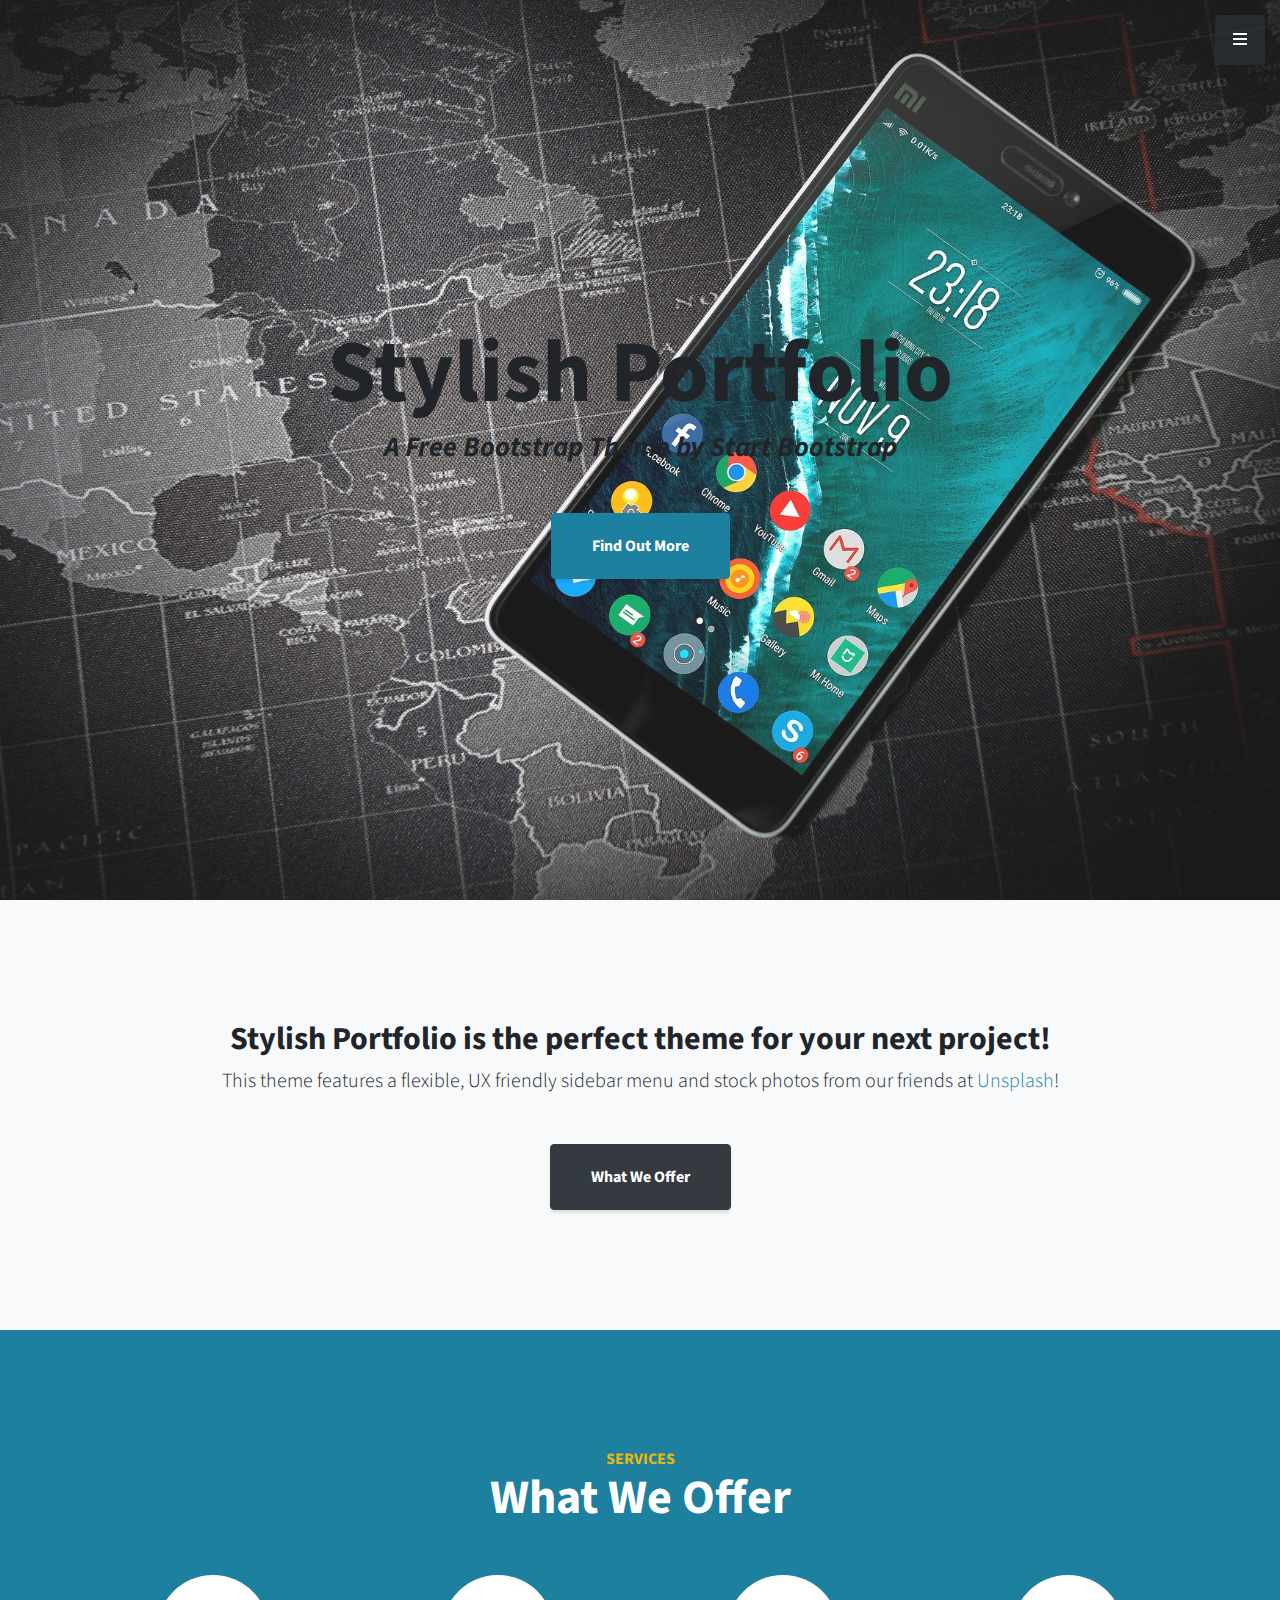
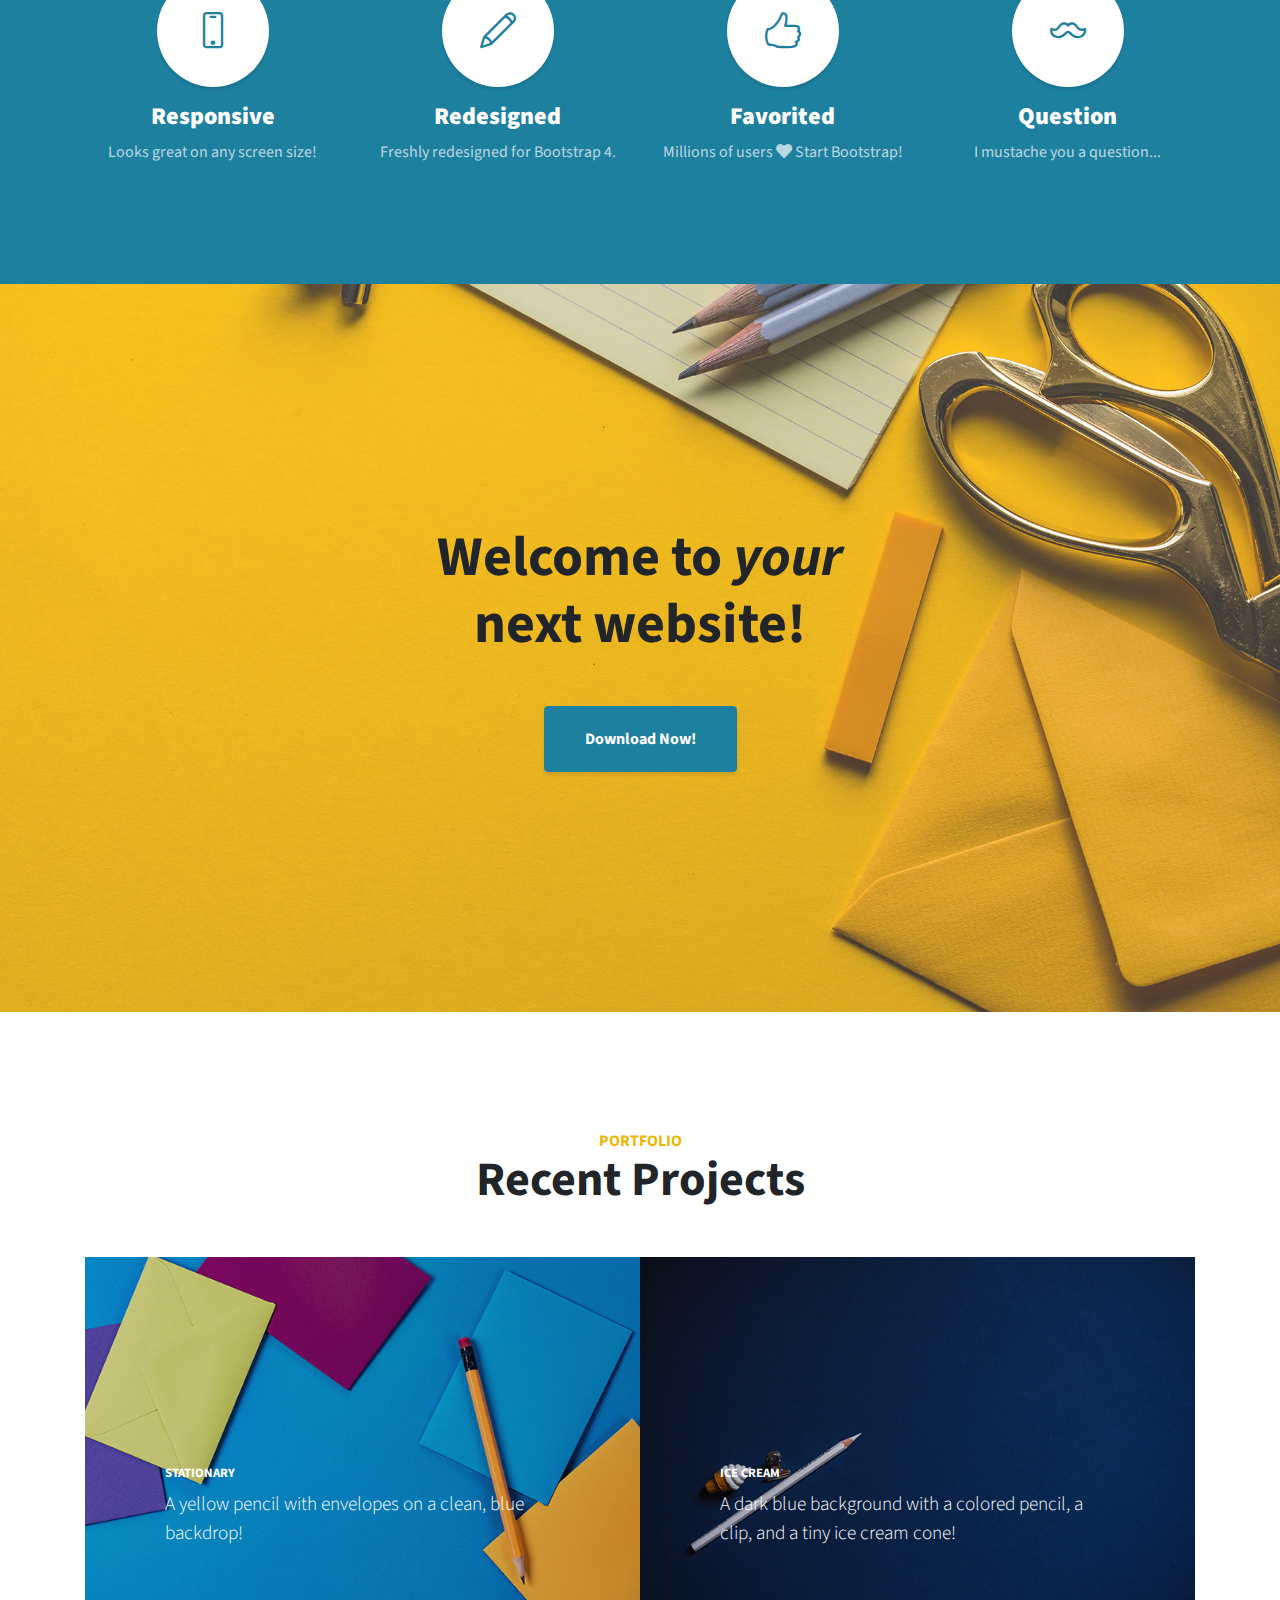
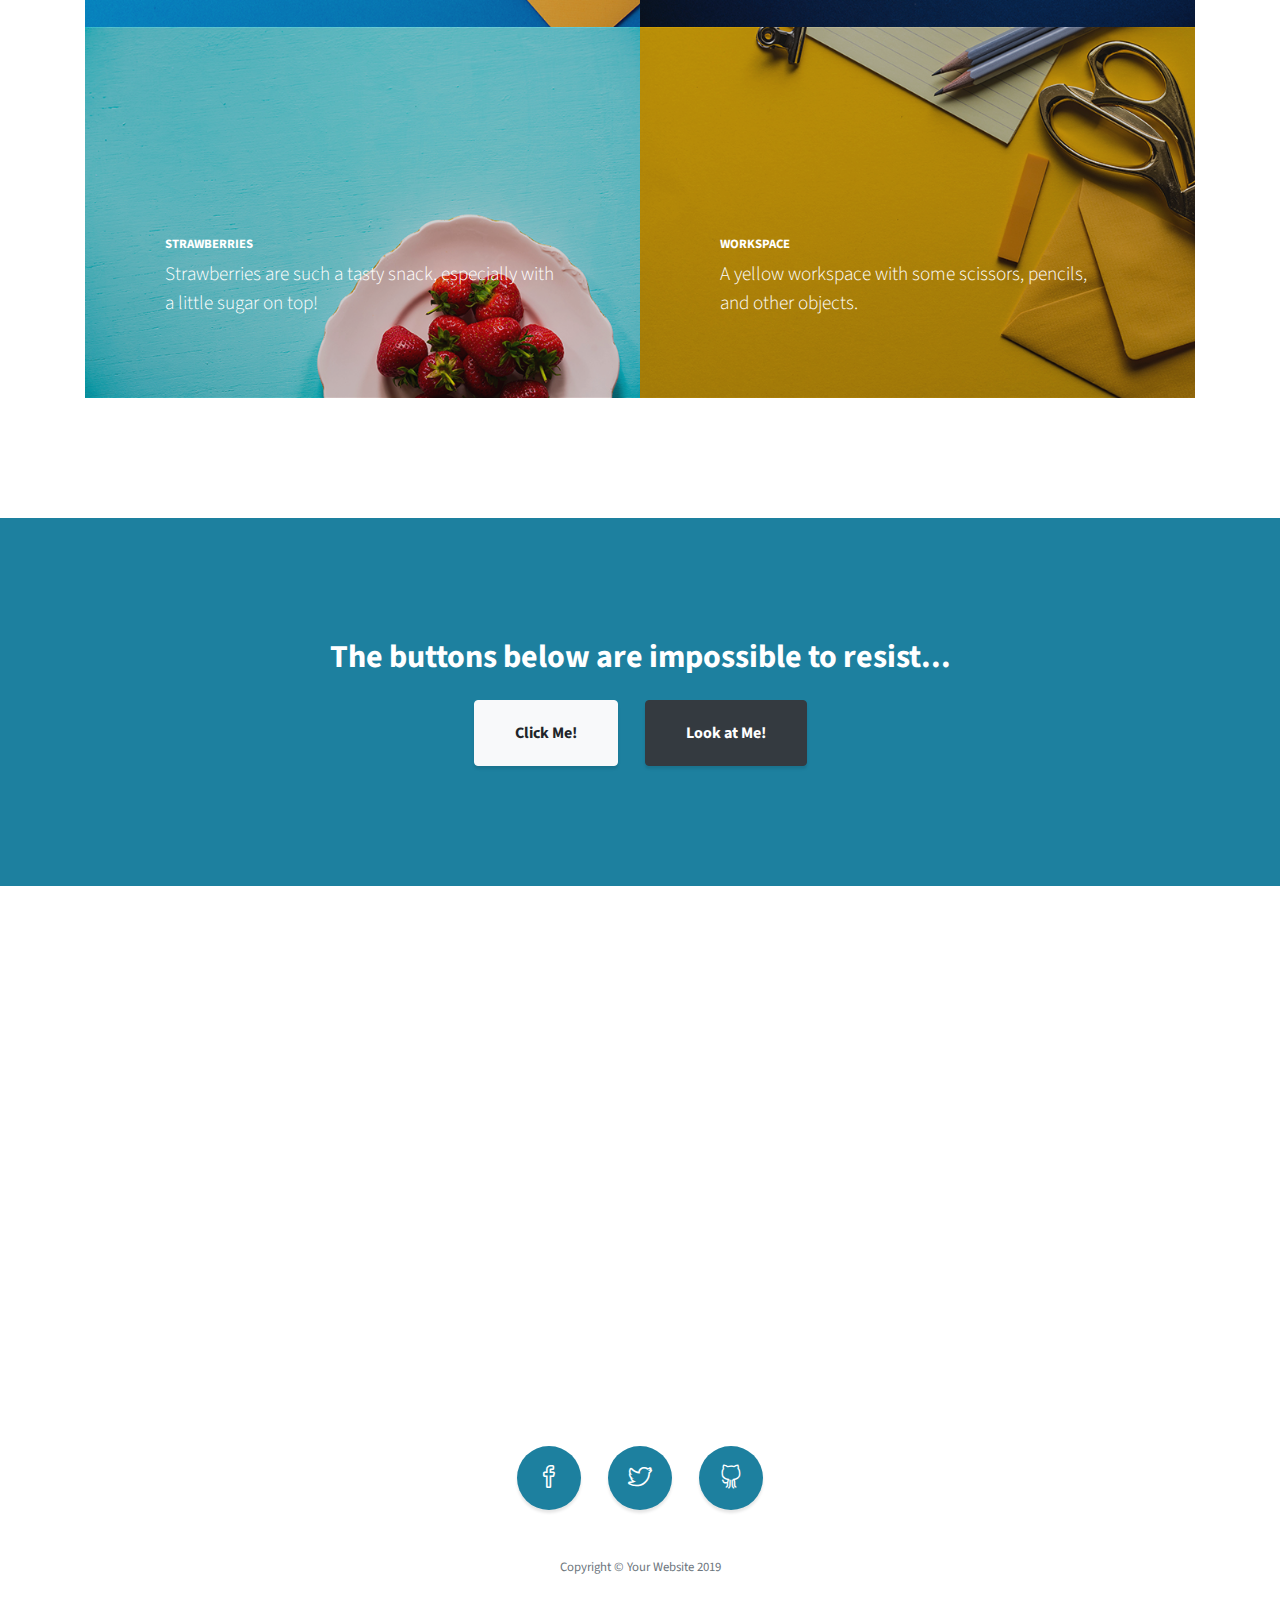
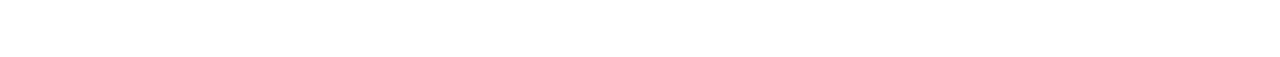
<file: local/tutorial/static/startbootstrap-stylish-portfolio-gh-pages/index.html>
<!DOCTYPE html>
<html lang="en">

<head>

  <meta charset="utf-8">
  <meta name="viewport" content="width=device-width, initial-scale=1, shrink-to-fit=no">
  <meta name="description" content="">
  <meta name="author" content="">

  <title>Stylish Portfolio - Start Bootstrap Template</title>

  <!-- Bootstrap Core CSS -->
  <link href="vendor/bootstrap/css/bootstrap.min.css" rel="stylesheet">

  <!-- Custom Fonts -->
  <link href="vendor/fontawesome-free/css/all.min.css" rel="stylesheet" type="text/css">
  <link href="https://fonts.googleapis.com/css?family=Source+Sans+Pro:300,400,700,300italic,400italic,700italic" rel="stylesheet" type="text/css">
  <link href="vendor/simple-line-icons/css/simple-line-icons.css" rel="stylesheet">

  <!-- Custom CSS -->
  <link href="css/stylish-portfolio.min.css" rel="stylesheet">

</head>

<body id="page-top">

  <!-- Navigation -->
  <a class="menu-toggle rounded" href="#">
    <i class="fas fa-bars"></i>
  </a>
  <nav id="sidebar-wrapper">
    <ul class="sidebar-nav">
      <li class="sidebar-brand">
        <a class="js-scroll-trigger" href="#page-top">Start Bootstrap</a>
      </li>
      <li class="sidebar-nav-item">
        <a class="js-scroll-trigger" href="#page-top">Home</a>
      </li>
      <li class="sidebar-nav-item">
        <a class="js-scroll-trigger" href="#about">About</a>
      </li>
      <li class="sidebar-nav-item">
        <a class="js-scroll-trigger" href="#services">Services</a>
      </li>
      <li class="sidebar-nav-item">
        <a class="js-scroll-trigger" href="#portfolio">Portfolio</a>
      </li>
      <li class="sidebar-nav-item">
        <a class="js-scroll-trigger" href="#contact">Contact</a>
      </li>
    </ul>
  </nav>

  <!-- Header -->
  <header class="masthead d-flex">
    <div class="container text-center my-auto">
      <h1 class="mb-1">Stylish Portfolio</h1>
      <h3 class="mb-5">
        <em>A Free Bootstrap Theme by Start Bootstrap</em>
      </h3>
      <a class="btn btn-primary btn-xl js-scroll-trigger" href="#about">Find Out More</a>
    </div>
    <div class="overlay"></div>
  </header>

  <!-- About -->
  <section class="content-section bg-light" id="about">
    <div class="container text-center">
      <div class="row">
        <div class="col-lg-10 mx-auto">
          <h2>Stylish Portfolio is the perfect theme for your next project!</h2>
          <p class="lead mb-5">This theme features a flexible, UX friendly sidebar menu and stock photos from our friends at
            <a href="https://unsplash.com/">Unsplash</a>!</p>
          <a class="btn btn-dark btn-xl js-scroll-trigger" href="#services">What We Offer</a>
        </div>
      </div>
    </div>
  </section>

  <!-- Services -->
  <section class="content-section bg-primary text-white text-center" id="services">
    <div class="container">
      <div class="content-section-heading">
        <h3 class="text-secondary mb-0">Services</h3>
        <h2 class="mb-5">What We Offer</h2>
      </div>
      <div class="row">
        <div class="col-lg-3 col-md-6 mb-5 mb-lg-0">
          <span class="service-icon rounded-circle mx-auto mb-3">
            <i class="icon-screen-smartphone"></i>
          </span>
          <h4>
            <strong>Responsive</strong>
          </h4>
          <p class="text-faded mb-0">Looks great on any screen size!</p>
        </div>
        <div class="col-lg-3 col-md-6 mb-5 mb-lg-0">
          <span class="service-icon rounded-circle mx-auto mb-3">
            <i class="icon-pencil"></i>
          </span>
          <h4>
            <strong>Redesigned</strong>
          </h4>
          <p class="text-faded mb-0">Freshly redesigned for Bootstrap 4.</p>
        </div>
        <div class="col-lg-3 col-md-6 mb-5 mb-md-0">
          <span class="service-icon rounded-circle mx-auto mb-3">
            <i class="icon-like"></i>
          </span>
          <h4>
            <strong>Favorited</strong>
          </h4>
          <p class="text-faded mb-0">Millions of users
            <i class="fas fa-heart"></i>
            Start Bootstrap!</p>
        </div>
        <div class="col-lg-3 col-md-6">
          <span class="service-icon rounded-circle mx-auto mb-3">
            <i class="icon-mustache"></i>
          </span>
          <h4>
            <strong>Question</strong>
          </h4>
          <p class="text-faded mb-0">I mustache you a question...</p>
        </div>
      </div>
    </div>
  </section>

  <!-- Callout -->
  <section class="callout">
    <div class="container text-center">
      <h2 class="mx-auto mb-5">Welcome to
        <em>your</em>
        next website!</h2>
      <a class="btn btn-primary btn-xl" href="https://startbootstrap.com/template-overviews/stylish-portfolio/">Download Now!</a>
    </div>
  </section>

  <!-- Portfolio -->
  <section class="content-section" id="portfolio">
    <div class="container">
      <div class="content-section-heading text-center">
        <h3 class="text-secondary mb-0">Portfolio</h3>
        <h2 class="mb-5">Recent Projects</h2>
      </div>
      <div class="row no-gutters">
        <div class="col-lg-6">
          <a class="portfolio-item" href="#">
            <span class="caption">
              <span class="caption-content">
                <h2>Stationary</h2>
                <p class="mb-0">A yellow pencil with envelopes on a clean, blue backdrop!</p>
              </span>
            </span>
            <img class="img-fluid" src="img/portfolio-1.jpg" alt="">
          </a>
        </div>
        <div class="col-lg-6">
          <a class="portfolio-item" href="#">
            <span class="caption">
              <span class="caption-content">
                <h2>Ice Cream</h2>
                <p class="mb-0">A dark blue background with a colored pencil, a clip, and a tiny ice cream cone!</p>
              </span>
            </span>
            <img class="img-fluid" src="img/portfolio-2.jpg" alt="">
          </a>
        </div>
        <div class="col-lg-6">
          <a class="portfolio-item" href="#">
            <span class="caption">
              <span class="caption-content">
                <h2>Strawberries</h2>
                <p class="mb-0">Strawberries are such a tasty snack, especially with a little sugar on top!</p>
              </span>
            </span>
            <img class="img-fluid" src="img/portfolio-3.jpg" alt="">
          </a>
        </div>
        <div class="col-lg-6">
          <a class="portfolio-item" href="#">
            <span class="caption">
              <span class="caption-content">
                <h2>Workspace</h2>
                <p class="mb-0">A yellow workspace with some scissors, pencils, and other objects.</p>
              </span>
            </span>
            <img class="img-fluid" src="img/portfolio-4.jpg" alt="">
          </a>
        </div>
      </div>
    </div>
  </section>

  <!-- Call to Action -->
  <section class="content-section bg-primary text-white">
    <div class="container text-center">
      <h2 class="mb-4">The buttons below are impossible to resist...</h2>
      <a href="#" class="btn btn-xl btn-light mr-4">Click Me!</a>
      <a href="#" class="btn btn-xl btn-dark">Look at Me!</a>
    </div>
  </section>

  <!-- Map -->
  <section id="contact" class="map">
    <iframe width="100%" height="100%" frameborder="0" scrolling="no" marginheight="0" marginwidth="0" src="https://maps.google.com/maps?f=q&amp;source=s_q&amp;hl=en&amp;geocode=&amp;q=Twitter,+Inc.,+Market+Street,+San+Francisco,+CA&amp;aq=0&amp;oq=twitter&amp;sll=28.659344,-81.187888&amp;sspn=0.128789,0.264187&amp;ie=UTF8&amp;hq=Twitter,+Inc.,+Market+Street,+San+Francisco,+CA&amp;t=m&amp;z=15&amp;iwloc=A&amp;output=embed"></iframe>
    <br />
    <small>
      <a href="https://maps.google.com/maps?f=q&amp;source=embed&amp;hl=en&amp;geocode=&amp;q=Twitter,+Inc.,+Market+Street,+San+Francisco,+CA&amp;aq=0&amp;oq=twitter&amp;sll=28.659344,-81.187888&amp;sspn=0.128789,0.264187&amp;ie=UTF8&amp;hq=Twitter,+Inc.,+Market+Street,+San+Francisco,+CA&amp;t=m&amp;z=15&amp;iwloc=A"></a>
    </small>
  </section>

  <!-- Footer -->
  <footer class="footer text-center">
    <div class="container">
      <ul class="list-inline mb-5">
        <li class="list-inline-item">
          <a class="social-link rounded-circle text-white mr-3" href="#">
            <i class="icon-social-facebook"></i>
          </a>
        </li>
        <li class="list-inline-item">
          <a class="social-link rounded-circle text-white mr-3" href="#">
            <i class="icon-social-twitter"></i>
          </a>
        </li>
        <li class="list-inline-item">
          <a class="social-link rounded-circle text-white" href="#">
            <i class="icon-social-github"></i>
          </a>
        </li>
      </ul>
      <p class="text-muted small mb-0">Copyright &copy; Your Website 2019</p>
    </div>
  </footer>

  <!-- Scroll to Top Button-->
  <a class="scroll-to-top rounded js-scroll-trigger" href="#page-top">
    <i class="fas fa-angle-up"></i>
  </a>

  <!-- Bootstrap core JavaScript -->
  <script src="vendor/jquery/jquery.min.js"></script>
  <script src="vendor/bootstrap/js/bootstrap.bundle.min.js"></script>

  <!-- Plugin JavaScript -->
  <script src="vendor/jquery-easing/jquery.easing.min.js"></script>

  <!-- Custom scripts for this template -->
  <script src="js/stylish-portfolio.min.js"></script>

</body>

</html>
</file>
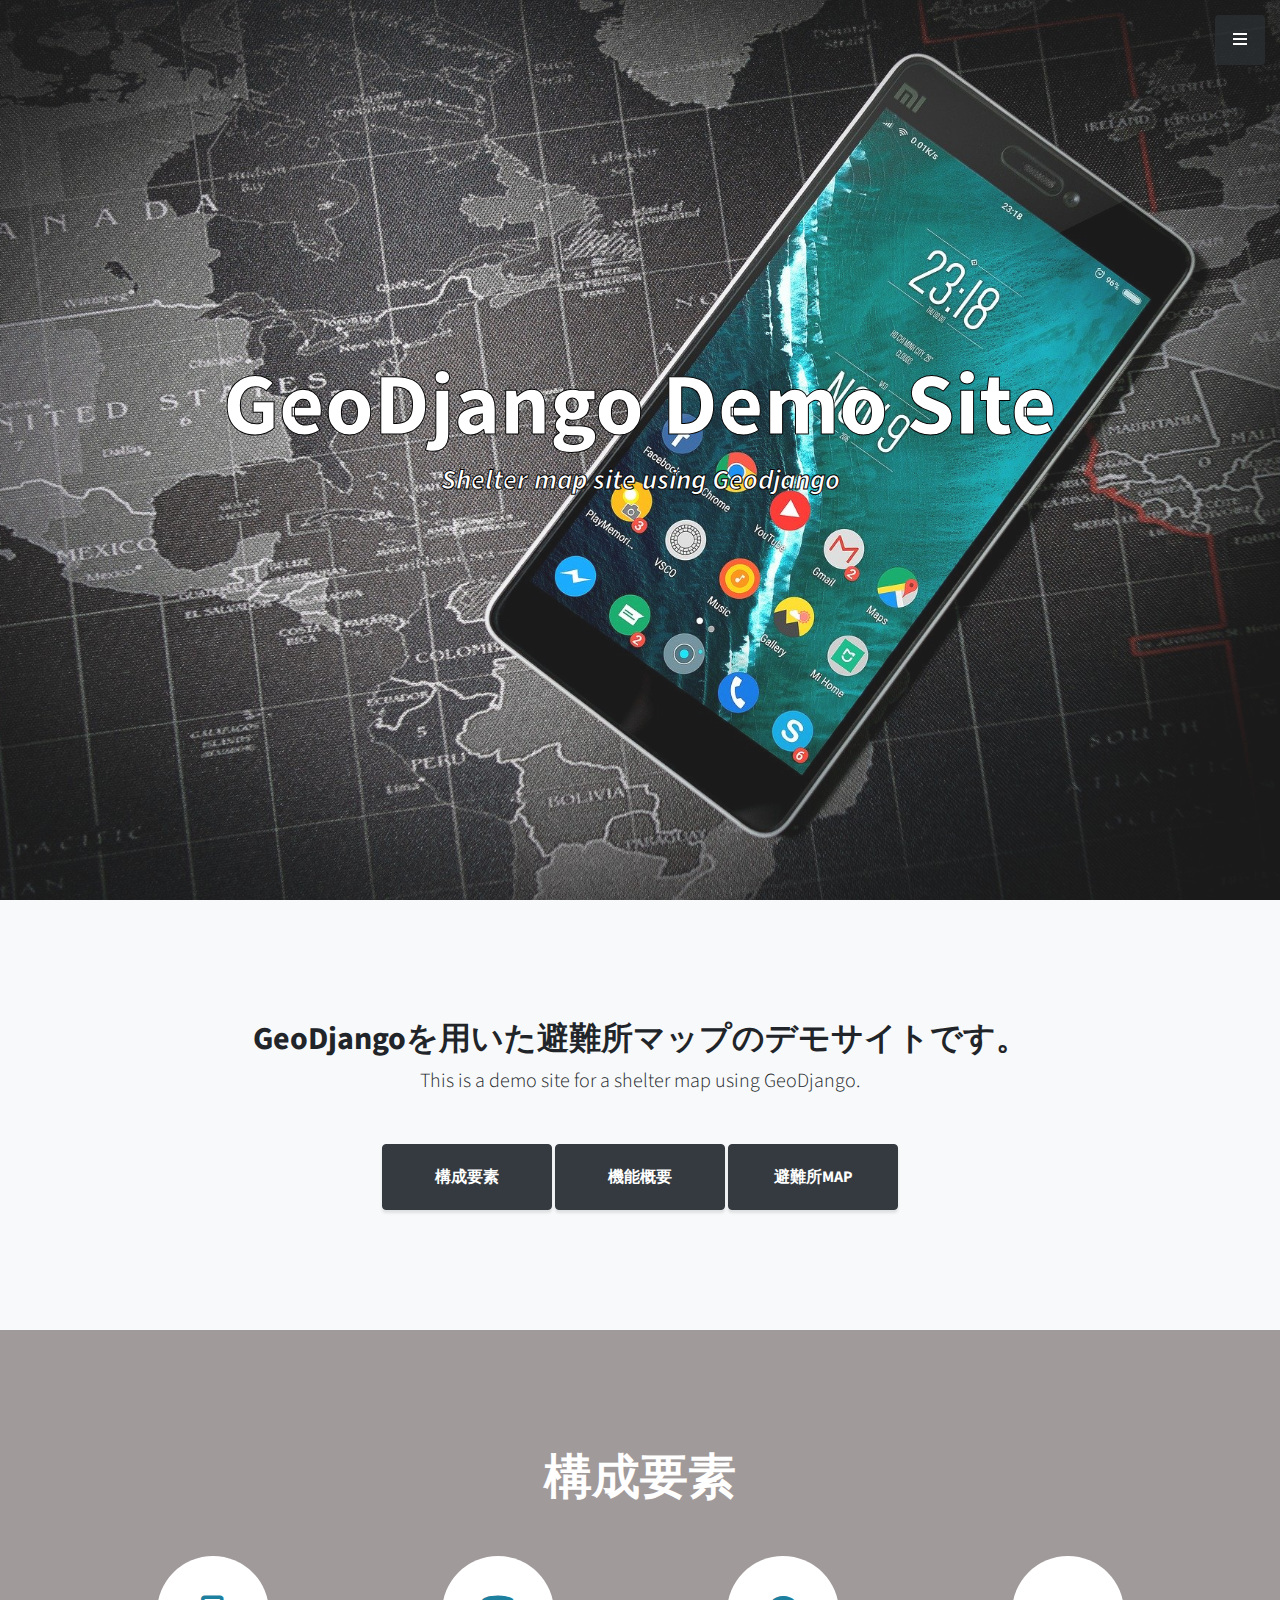
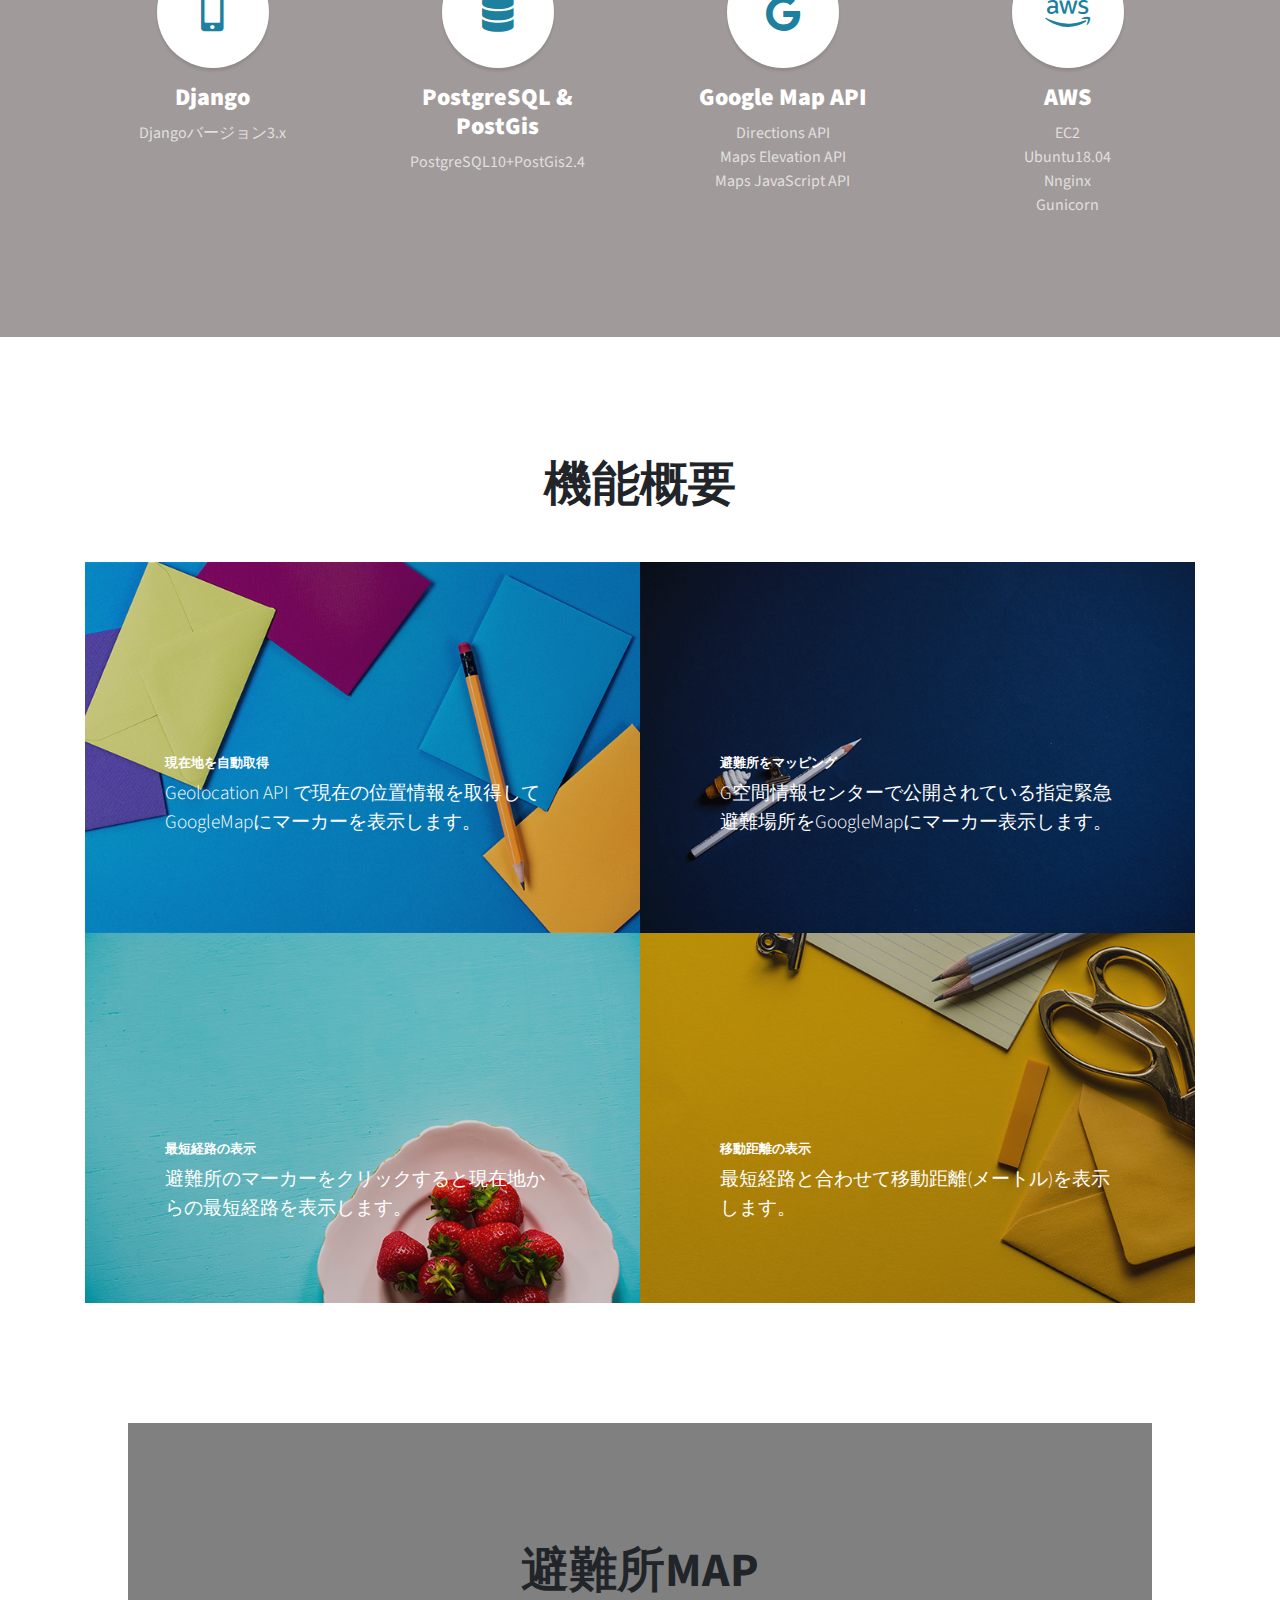
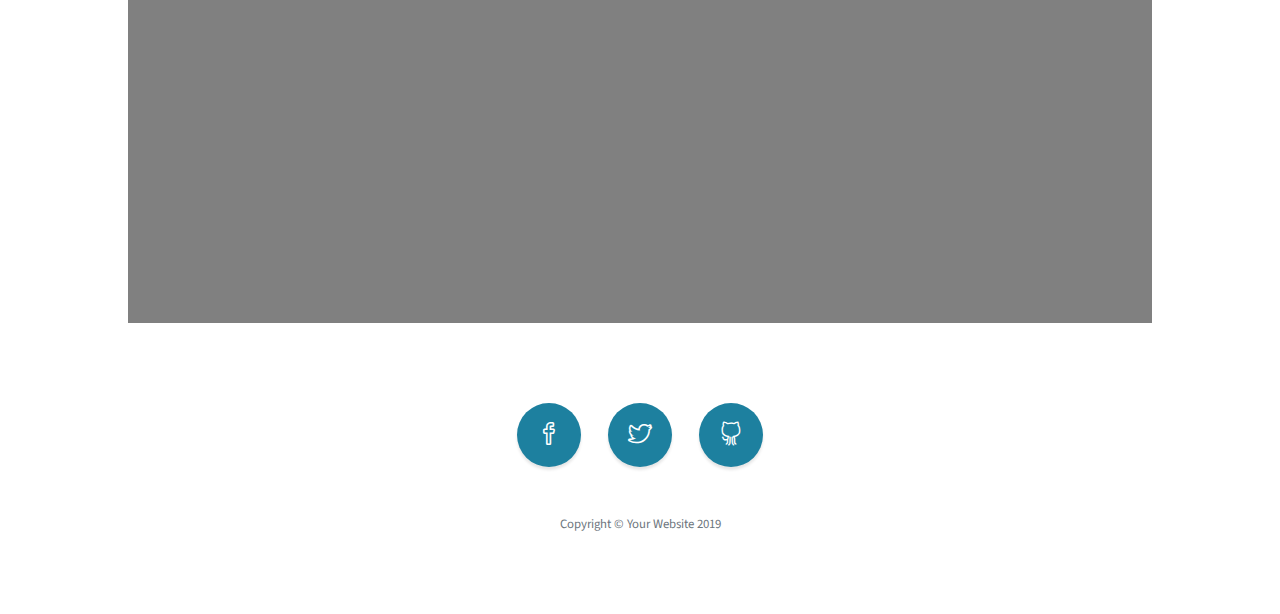
<file: source/tutorial/map/static/startbootstrap-stylish-portfolio-gh-pages/index.html>
<!DOCTYPE html>
<html lang="en">

<head>

  <meta charset="utf-8">
  <meta name="viewport" content="width=device-width, initial-scale=1, shrink-to-fit=no">
  <meta name="description" content="">
  <meta name="author" content="">

  <title>GeodjangoDemoSite</title>

  <!-- Bootstrap Core CSS -->
  <link href="vendor/bootstrap/css/bootstrap.min.css" rel="stylesheet">

  <!-- Custom Fonts -->
  <link href="vendor/fontawesome-free/css/all.min.css" rel="stylesheet" type="text/css">
  <link href="https://fonts.googleapis.com/css?family=Source+Sans+Pro:300,400,700,300italic,400italic,700italic" rel="stylesheet" type="text/css">
  <link href="vendor/simple-line-icons/css/simple-line-icons.css" rel="stylesheet">

  <!-- Custom CSS -->
  <link href="css/stylish-portfolio.min.css" rel="stylesheet">

</head>

<body id="page-top">

  <!-- Navigation -->
  <a class="menu-toggle rounded" href="#">
    <i class="fas fa-bars"></i>
  </a>
  <nav id="sidebar-wrapper">
    <ul class="sidebar-nav">
      <li class="sidebar-brand">
        <a class="js-scroll-trigger" href="#page-top">Geodjango Demo Site</a>
      </li>
      <li class="sidebar-nav-item">
        <a class="js-scroll-trigger" href="#page-top">ホーム</a>
      </li>
      <li class="sidebar-nav-item">
        <a class="js-scroll-trigger" href="#about">このサイトについて</a>
      </li>
      <li class="sidebar-nav-item">
        <a class="js-scroll-trigger" href="#services">構成要素</a>
      </li>
      <li class="sidebar-nav-item">
        <a class="js-scroll-trigger" href="#function">機能概要</a>
      </li>
      <li class="sidebar-nav-item">
        <a class="js-scroll-trigger" href="#map">避難所MAP</a>
      </li>
    </ul>
  </nav>

  <!-- Header -->
  <header class="masthead d-flex">
    <div class="container text-center my-auto">
      <h1 class="mb-1">GeoDjango Demo Site</h1>
      <h3 class="mb-5">
        <em>Shelter map site using Geodjango</em>
      </h3>
     
    </div>
    <div class="overlay"></div>
  </header>

  <!-- About -->
  <section class="content-section bg-light" id="about">
    <div class="container text-center">
      <div class="row">
        <div class="col-lg-10 mx-auto">
          <h2>GeoDjangoを用いた避難所マップのデモサイトです。</h2>
          <p class="lead mb-5">This is a demo site for a shelter map using GeoDjango.</p>
          <a class="btn btn-dark btn-xl js-scroll-trigger w-170px" href="#services">構成要素</a>
          <a class="btn btn-dark btn-xl js-scroll-trigger w-170px" href="#function">機能概要</a>
          <a class="btn btn-dark btn-xl js-scroll-trigger w-170px" href="#map">避難所MAP</a>

        </div>
      </div>
    </div>
  </section>

  <!-- Services -->
  <section class="content-section bg-primary text-white text-center" id="services">
    <div class="container">
      <div class="content-section-heading">
        <h2 class="mb-5">構成要素</h2>
      </div>
      <div class="row">
        <div class="col-lg-3 col-md-6 mb-5 mb-lg-0">
          <span class="service-icon rounded-circle mx-auto mb-3">
            <i class="fas fa-mobile-alt"></i>
          </span>
          <h4>
            <strong>Django</strong>
          </h4>
          <p class="text-faded mb-0">Djangoバージョン3.x</p>
        </div>
        <div class="col-lg-3 col-md-6 mb-5 mb-lg-0">
          <span class="service-icon rounded-circle mx-auto mb-3">
            <i class="fas fa-database"></i>
          </span>
          <h4>
            <strong>PostgreSQL & <br>PostGis</strong>
          </h4>
          <p class="text-faded mb-0">PostgreSQL10+PostGis2.4</p>
        </div>
        <div class="col-lg-3 col-md-6 mb-5 mb-md-0">
          <span class="service-icon rounded-circle mx-auto mb-3">
            <i class="fab fa-google"></i>
          </span>
          <h4>
            <strong>Google Map API</strong>
          </h4>
          <p class="text-faded mb-0">
            Directions API<br>
            Maps Elevation API<br>
            Maps JavaScript API</p>
        </div>
        <div class="col-lg-3 col-md-6">
          <span class="service-icon rounded-circle mx-auto mb-3">
            <i class="fab fa-aws"></i>
          </span>
          <h4>
            <strong>AWS</strong>
          </h4>
          <p class="text-faded mb-0">EC2<br>Ubuntu18.04<br>Nnginx<br>Gunicorn</p>
        </div>
      </div>
    </div>
  </section>


  <!-- Portfolio -->
  <section class="content-section" id="function">
    <div class="container">
      <div class="content-section-heading text-center">
       <!-- <h3 class="text-secondary mb-0">Portfolio</h3>-->
        <h2 class="mb-5">機能概要</h2>
      </div>
      <div class="row no-gutters">
        <div class="col-lg-6">
          <a class="portfolio-item" href="#">
            <span class="caption">
              <span class="caption-content">
                <h2>現在地を自動取得</h2>
                <p>Geolocation API で現在の位置情報を取得してGoogleMapにマーカーを表示します。</p>
              </span>
            </span>
            <img class="img-fluid" src="img/portfolio-1.jpg" alt="">
          </a>
        </div>
        <div class="col-lg-6">
          <a class="portfolio-item" href="#">
            <span class="caption">
              <span class="caption-content">
                <h2>避難所をマッピング</h2>
                <p>G空間情報センターで公開されている指定緊急避難場所をGoogleMapにマーカー表示します。
                </p>
              </span>
            </span>
            <img class="img-fluid" src="img/portfolio-2.jpg" alt="">
          </a>
        </div>
        <div class="col-lg-6">
          <a class="portfolio-item" href="#">
            <span class="caption">
              <span class="caption-content">
                <h2>最短経路の表示</h2>
                <p class="mb-0">避難所のマーカーをクリックすると現在地からの最短経路を表示します。</p>
              </span>
            </span>
            <img class="img-fluid" src="img/portfolio-3.jpg" alt="">
          </a>
        </div>
        <div class="col-lg-6">
          <a class="portfolio-item" href="#">
            <span class="caption">
              <span class="caption-content">
                <h2>移動距離の表示</h2>
                <p class="mb-0">最短経路と合わせて移動距離(メートル)を表示します。</p>
              </span>
            </span>
            <img class="img-fluid" src="img/portfolio-4.jpg" alt="">
          </a>
        </div>
      </div>
    </div>
  </section>



  <!-- Map -->


  <section class="content-section" id="map">
    <div class="container">
      <div class="content-section-heading text-center">
       <!-- <h3 class="text-secondary mb-0">Portfolio</h3>-->
        <h2 class="mb-5">避難所MAP</h2>
      </div>



  <section id="contact" class="map">


    <iframe width="100%" height="100%" frameborder="0" scrolling="no" marginheight="0" marginwidth="0" src="https://maps.google.com/maps?f=q&amp;source=s_q&amp;hl=en&amp;geocode=&amp;q=Twitter,+Inc.,+Market+Street,+San+Francisco,+CA&amp;aq=0&amp;oq=twitter&amp;sll=28.659344,-81.187888&amp;sspn=0.128789,0.264187&amp;ie=UTF8&amp;hq=Twitter,+Inc.,+Market+Street,+San+Francisco,+CA&amp;t=m&amp;z=15&amp;iwloc=A&amp;output=embed"></iframe>
    <br />
    <small>
      <a href="https://maps.google.com/maps?f=q&amp;source=embed&amp;hl=en&amp;geocode=&amp;q=Twitter,+Inc.,+Market+Street,+San+Francisco,+CA&amp;aq=0&amp;oq=twitter&amp;sll=28.659344,-81.187888&amp;sspn=0.128789,0.264187&amp;ie=UTF8&amp;hq=Twitter,+Inc.,+Market+Street,+San+Francisco,+CA&amp;t=m&amp;z=15&amp;iwloc=A"></a>
    </small>
  </section>

</div>
</section>


  <!-- Footer -->
  <footer class="footer text-center">
    <div class="container">
      <ul class="list-inline mb-5">
        <li class="list-inline-item">
          <a class="social-link rounded-circle text-white mr-3" href="#">
            <i class="icon-social-facebook"></i>
          </a>
        </li>
        <li class="list-inline-item">
          <a class="social-link rounded-circle text-white mr-3" href="#">
            <i class="icon-social-twitter"></i>
          </a>
        </li>
        <li class="list-inline-item">
          <a class="social-link rounded-circle text-white" href="#">
            <i class="icon-social-github"></i>
          </a>
        </li>
      </ul>
      <p class="text-muted small mb-0">Copyright &copy; Your Website 2019</p>
    </div>
  </footer>

  <!-- Scroll to Top Button-->
  <a class="scroll-to-top rounded js-scroll-trigger" href="#page-top">
    <i class="fas fa-angle-up"></i>
  </a>

  <!-- Bootstrap core JavaScript -->
  <script src="vendor/jquery/jquery.min.js"></script>
  <script src="vendor/bootstrap/js/bootstrap.bundle.min.js"></script>

  <!-- Plugin JavaScript -->
  <script src="vendor/jquery-easing/jquery.easing.min.js"></script>

  <!-- Custom scripts for this template -->
  <script src="js/stylish-portfolio.min.js"></script>

</body>

</html>
</file>
<file: local/tutorial/static/startbootstrap-stylish-portfolio-gh-pages/vendor/simple-line-icons/css/simple-line-icons.css>
@font-face {
  font-family: 'simple-line-icons';
  src: url('../fonts/Simple-Line-Icons.eot?v=2.4.0');
  src: url('../fonts/Simple-Line-Icons.eot?v=2.4.0#iefix') format('embedded-opentype'), url('../fonts/Simple-Line-Icons.woff2?v=2.4.0') format('woff2'), url('../fonts/Simple-Line-Icons.ttf?v=2.4.0') format('truetype'), url('../fonts/Simple-Line-Icons.woff?v=2.4.0') format('woff'), url('../fonts/Simple-Line-Icons.svg?v=2.4.0#simple-line-icons') format('svg');
  font-weight: normal;
  font-style: normal;
}
/*
 Use the following CSS code if you want to have a class per icon.
 Instead of a list of all class selectors, you can use the generic [class*="icon-"] selector, but it's slower:
*/
.icon-user,
.icon-people,
.icon-user-female,
.icon-user-follow,
.icon-user-following,
.icon-user-unfollow,
.icon-login,
.icon-logout,
.icon-emotsmile,
.icon-phone,
.icon-call-end,
.icon-call-in,
.icon-call-out,
.icon-map,
.icon-location-pin,
.icon-direction,
.icon-directions,
.icon-compass,
.icon-layers,
.icon-menu,
.icon-list,
.icon-options-vertical,
.icon-options,
.icon-arrow-down,
.icon-arrow-left,
.icon-arrow-right,
.icon-arrow-up,
.icon-arrow-up-circle,
.icon-arrow-left-circle,
.icon-arrow-right-circle,
.icon-arrow-down-circle,
.icon-check,
.icon-clock,
.icon-plus,
.icon-minus,
.icon-close,
.icon-event,
.icon-exclamation,
.icon-organization,
.icon-trophy,
.icon-screen-smartphone,
.icon-screen-desktop,
.icon-plane,
.icon-notebook,
.icon-mustache,
.icon-mouse,
.icon-magnet,
.icon-energy,
.icon-disc,
.icon-cursor,
.icon-cursor-move,
.icon-crop,
.icon-chemistry,
.icon-speedometer,
.icon-shield,
.icon-screen-tablet,
.icon-magic-wand,
.icon-hourglass,
.icon-graduation,
.icon-ghost,
.icon-game-controller,
.icon-fire,
.icon-eyeglass,
.icon-envelope-open,
.icon-envelope-letter,
.icon-bell,
.icon-badge,
.icon-anchor,
.icon-wallet,
.icon-vector,
.icon-speech,
.icon-puzzle,
.icon-printer,
.icon-present,
.icon-playlist,
.icon-pin,
.icon-picture,
.icon-handbag,
.icon-globe-alt,
.icon-globe,
.icon-folder-alt,
.icon-folder,
.icon-film,
.icon-feed,
.icon-drop,
.icon-drawer,
.icon-docs,
.icon-doc,
.icon-diamond,
.icon-cup,
.icon-calculator,
.icon-bubbles,
.icon-briefcase,
.icon-book-open,
.icon-basket-loaded,
.icon-basket,
.icon-bag,
.icon-action-undo,
.icon-action-redo,
.icon-wrench,
.icon-umbrella,
.icon-trash,
.icon-tag,
.icon-support,
.icon-frame,
.icon-size-fullscreen,
.icon-size-actual,
.icon-shuffle,
.icon-share-alt,
.icon-share,
.icon-rocket,
.icon-question,
.icon-pie-chart,
.icon-pencil,
.icon-note,
.icon-loop,
.icon-home,
.icon-grid,
.icon-graph,
.icon-microphone,
.icon-music-tone-alt,
.icon-music-tone,
.icon-earphones-alt,
.icon-earphones,
.icon-equalizer,
.icon-like,
.icon-dislike,
.icon-control-start,
.icon-control-rewind,
.icon-control-play,
.icon-control-pause,
.icon-control-forward,
.icon-control-end,
.icon-volume-1,
.icon-volume-2,
.icon-volume-off,
.icon-calendar,
.icon-bulb,
.icon-chart,
.icon-ban,
.icon-bubble,
.icon-camrecorder,
.icon-camera,
.icon-cloud-download,
.icon-cloud-upload,
.icon-envelope,
.icon-eye,
.icon-flag,
.icon-heart,
.icon-info,
.icon-key,
.icon-link,
.icon-lock,
.icon-lock-open,
.icon-magnifier,
.icon-magnifier-add,
.icon-magnifier-remove,
.icon-paper-clip,
.icon-paper-plane,
.icon-power,
.icon-refresh,
.icon-reload,
.icon-settings,
.icon-star,
.icon-symbol-female,
.icon-symbol-male,
.icon-target,
.icon-credit-card,
.icon-paypal,
.icon-social-tumblr,
.icon-social-twitter,
.icon-social-facebook,
.icon-social-instagram,
.icon-social-linkedin,
.icon-social-pinterest,
.icon-social-github,
.icon-social-google,
.icon-social-reddit,
.icon-social-skype,
.icon-social-dribbble,
.icon-social-behance,
.icon-social-foursqare,
.icon-social-soundcloud,
.icon-social-spotify,
.icon-social-stumbleupon,
.icon-social-youtube,
.icon-social-dropbox,
.icon-social-vkontakte,
.icon-social-steam {
  font-family: 'simple-line-icons';
  speak: none;
  font-style: normal;
  font-weight: normal;
  font-variant: normal;
  text-transform: none;
  line-height: 1;
  /* Better Font Rendering =========== */
  -webkit-font-smoothing: antialiased;
  -moz-osx-font-smoothing: grayscale;
}
.icon-user:before {
  content: "\e005";
}
.icon-people:before {
  content: "\e001";
}
.icon-user-female:before {
  content: "\e000";
}
.icon-user-follow:before {
  content: "\e002";
}
.icon-user-following:before {
  content: "\e003";
}
.icon-user-unfollow:before {
  content: "\e004";
}
.icon-login:before {
  content: "\e066";
}
.icon-logout:before {
  content: "\e065";
}
.icon-emotsmile:before {
  content: "\e021";
}
.icon-phone:before {
  content: "\e600";
}
.icon-call-end:before {
  content: "\e048";
}
.icon-call-in:before {
  content: "\e047";
}
.icon-call-out:before {
  content: "\e046";
}
.icon-map:before {
  content: "\e033";
}
.icon-location-pin:before {
  content: "\e096";
}
.icon-direction:before {
  content: "\e042";
}
.icon-directions:before {
  content: "\e041";
}
.icon-compass:before {
  content: "\e045";
}
.icon-layers:before {
  content: "\e034";
}
.icon-menu:before {
  content: "\e601";
}
.icon-list:before {
  content: "\e067";
}
.icon-options-vertical:before {
  content: "\e602";
}
.icon-options:before {
  content: "\e603";
}
.icon-arrow-down:before {
  content: "\e604";
}
.icon-arrow-left:before {
  content: "\e605";
}
.icon-arrow-right:before {
  content: "\e606";
}
.icon-arrow-up:before {
  content: "\e607";
}
.icon-arrow-up-circle:before {
  content: "\e078";
}
.icon-arrow-left-circle:before {
  content: "\e07a";
}
.icon-arrow-right-circle:before {
  content: "\e079";
}
.icon-arrow-down-circle:before {
  content: "\e07b";
}
.icon-check:before {
  content: "\e080";
}
.icon-clock:before {
  content: "\e081";
}
.icon-plus:before {
  content: "\e095";
}
.icon-minus:before {
  content: "\e615";
}
.icon-close:before {
  content: "\e082";
}
.icon-event:before {
  content: "\e619";
}
.icon-exclamation:before {
  content: "\e617";
}
.icon-organization:before {
  content: "\e616";
}
.icon-trophy:before {
  content: "\e006";
}
.icon-screen-smartphone:before {
  content: "\e010";
}
.icon-screen-desktop:before {
  content: "\e011";
}
.icon-plane:before {
  content: "\e012";
}
.icon-notebook:before {
  content: "\e013";
}
.icon-mustache:before {
  content: "\e014";
}
.icon-mouse:before {
  content: "\e015";
}
.icon-magnet:before {
  content: "\e016";
}
.icon-energy:before {
  content: "\e020";
}
.icon-disc:before {
  content: "\e022";
}
.icon-cursor:before {
  content: "\e06e";
}
.icon-cursor-move:before {
  content: "\e023";
}
.icon-crop:before {
  content: "\e024";
}
.icon-chemistry:before {
  content: "\e026";
}
.icon-speedometer:before {
  content: "\e007";
}
.icon-shield:before {
  content: "\e00e";
}
.icon-screen-tablet:before {
  content: "\e00f";
}
.icon-magic-wand:before {
  content: "\e017";
}
.icon-hourglass:before {
  content: "\e018";
}
.icon-graduation:before {
  content: "\e019";
}
.icon-ghost:before {
  content: "\e01a";
}
.icon-game-controller:before {
  content: "\e01b";
}
.icon-fire:before {
  content: "\e01c";
}
.icon-eyeglass:before {
  content: "\e01d";
}
.icon-envelope-open:before {
  content: "\e01e";
}
.icon-envelope-letter:before {
  content: "\e01f";
}
.icon-bell:before {
  content: "\e027";
}
.icon-badge:before {
  content: "\e028";
}
.icon-anchor:before {
  content: "\e029";
}
.icon-wallet:before {
  content: "\e02a";
}
.icon-vector:before {
  content: "\e02b";
}
.icon-speech:before {
  content: "\e02c";
}
.icon-puzzle:before {
  content: "\e02d";
}
.icon-printer:before {
  content: "\e02e";
}
.icon-present:before {
  content: "\e02f";
}
.icon-playlist:before {
  content: "\e030";
}
.icon-pin:before {
  content: "\e031";
}
.icon-picture:before {
  content: "\e032";
}
.icon-handbag:before {
  content: "\e035";
}
.icon-globe-alt:before {
  content: "\e036";
}
.icon-globe:before {
  content: "\e037";
}
.icon-folder-alt:before {
  content: "\e039";
}
.icon-folder:before {
  content: "\e089";
}
.icon-film:before {
  content: "\e03a";
}
.icon-feed:before {
  content: "\e03b";
}
.icon-drop:before {
  content: "\e03e";
}
.icon-drawer:before {
  content: "\e03f";
}
.icon-docs:before {
  content: "\e040";
}
.icon-doc:before {
  content: "\e085";
}
.icon-diamond:before {
  content: "\e043";
}
.icon-cup:before {
  content: "\e044";
}
.icon-calculator:before {
  content: "\e049";
}
.icon-bubbles:before {
  content: "\e04a";
}
.icon-briefcase:before {
  content: "\e04b";
}
.icon-book-open:before {
  content: "\e04c";
}
.icon-basket-loaded:before {
  content: "\e04d";
}
.icon-basket:before {
  content: "\e04e";
}
.icon-bag:before {
  content: "\e04f";
}
.icon-action-undo:before {
  content: "\e050";
}
.icon-action-redo:before {
  content: "\e051";
}
.icon-wrench:before {
  content: "\e052";
}
.icon-umbrella:before {
  content: "\e053";
}
.icon-trash:before {
  content: "\e054";
}
.icon-tag:before {
  content: "\e055";
}
.icon-support:before {
  content: "\e056";
}
.icon-frame:before {
  content: "\e038";
}
.icon-size-fullscreen:before {
  content: "\e057";
}
.icon-size-actual:before {
  content: "\e058";
}
.icon-shuffle:before {
  content: "\e059";
}
.icon-share-alt:before {
  content: "\e05a";
}
.icon-share:before {
  content: "\e05b";
}
.icon-rocket:before {
  content: "\e05c";
}
.icon-question:before {
  content: "\e05d";
}
.icon-pie-chart:before {
  content: "\e05e";
}
.icon-pencil:before {
  content: "\e05f";
}
.icon-note:before {
  content: "\e060";
}
.icon-loop:before {
  content: "\e064";
}
.icon-home:before {
  content: "\e069";
}
.icon-grid:before {
  content: "\e06a";
}
.icon-graph:before {
  content: "\e06b";
}
.icon-microphone:before {
  content: "\e063";
}
.icon-music-tone-alt:before {
  content: "\e061";
}
.icon-music-tone:before {
  content: "\e062";
}
.icon-earphones-alt:before {
  content: "\e03c";
}
.icon-earphones:before {
  content: "\e03d";
}
.icon-equalizer:before {
  content: "\e06c";
}
.icon-like:before {
  content: "\e068";
}
.icon-dislike:before {
  content: "\e06d";
}
.icon-control-start:before {
  content: "\e06f";
}
.icon-control-rewind:before {
  content: "\e070";
}
.icon-control-play:before {
  content: "\e071";
}
.icon-control-pause:before {
  content: "\e072";
}
.icon-control-forward:before {
  content: "\e073";
}
.icon-control-end:before {
  content: "\e074";
}
.icon-volume-1:before {
  content: "\e09f";
}
.icon-volume-2:before {
  content: "\e0a0";
}
.icon-volume-off:before {
  content: "\e0a1";
}
.icon-calendar:before {
  content: "\e075";
}
.icon-bulb:before {
  content: "\e076";
}
.icon-chart:before {
  content: "\e077";
}
.icon-ban:before {
  content: "\e07c";
}
.icon-bubble:before {
  content: "\e07d";
}
.icon-camrecorder:before {
  content: "\e07e";
}
.icon-camera:before {
  content: "\e07f";
}
.icon-cloud-download:before {
  content: "\e083";
}
.icon-cloud-upload:before {
  content: "\e084";
}
.icon-envelope:before {
  content: "\e086";
}
.icon-eye:before {
  content: "\e087";
}
.icon-flag:before {
  content: "\e088";
}
.icon-heart:before {
  content: "\e08a";
}
.icon-info:before {
  content: "\e08b";
}
.icon-key:before {
  content: "\e08c";
}
.icon-link:before {
  content: "\e08d";
}
.icon-lock:before {
  content: "\e08e";
}
.icon-lock-open:before {
  content: "\e08f";
}
.icon-magnifier:before {
  content: "\e090";
}
.icon-magnifier-add:before {
  content: "\e091";
}
.icon-magnifier-remove:before {
  content: "\e092";
}
.icon-paper-clip:before {
  content: "\e093";
}
.icon-paper-plane:before {
  content: "\e094";
}
.icon-power:before {
  content: "\e097";
}
.icon-refresh:before {
  content: "\e098";
}
.icon-reload:before {
  content: "\e099";
}
.icon-settings:before {
  content: "\e09a";
}
.icon-star:before {
  content: "\e09b";
}
.icon-symbol-female:before {
  content: "\e09c";
}
.icon-symbol-male:before {
  content: "\e09d";
}
.icon-target:before {
  content: "\e09e";
}
.icon-credit-card:before {
  content: "\e025";
}
.icon-paypal:before {
  content: "\e608";
}
.icon-social-tumblr:before {
  content: "\e00a";
}
.icon-social-twitter:before {
  content: "\e009";
}
.icon-social-facebook:before {
  content: "\e00b";
}
.icon-social-instagram:before {
  content: "\e609";
}
.icon-social-linkedin:before {
  content: "\e60a";
}
.icon-social-pinterest:before {
  content: "\e60b";
}
.icon-social-github:before {
  content: "\e60c";
}
.icon-social-google:before {
  content: "\e60d";
}
.icon-social-reddit:before {
  content: "\e60e";
}
.icon-social-skype:before {
  content: "\e60f";
}
.icon-social-dribbble:before {
  content: "\e00d";
}
.icon-social-behance:before {
  content: "\e610";
}
.icon-social-foursqare:before {
  content: "\e611";
}
.icon-social-soundcloud:before {
  content: "\e612";
}
.icon-social-spotify:before {
  content: "\e613";
}
.icon-social-stumbleupon:before {
  content: "\e614";
}
.icon-social-youtube:before {
  content: "\e008";
}
.icon-social-dropbox:before {
  content: "\e00c";
}
.icon-social-vkontakte:before {
  content: "\e618";
}
.icon-social-steam:before {
  content: "\e620";
}
</file>
<file: source/tutorial/map/static/startbootstrap-stylish-portfolio-gh-pages/vendor/simple-line-icons/css/simple-line-icons.css>
@font-face {
  font-family: 'simple-line-icons';
  src: url('../fonts/Simple-Line-Icons.eot?v=2.4.0');
  src: url('../fonts/Simple-Line-Icons.eot?v=2.4.0#iefix') format('embedded-opentype'), url('../fonts/Simple-Line-Icons.woff2?v=2.4.0') format('woff2'), url('../fonts/Simple-Line-Icons.ttf?v=2.4.0') format('truetype'), url('../fonts/Simple-Line-Icons.woff?v=2.4.0') format('woff'), url('../fonts/Simple-Line-Icons.svg?v=2.4.0#simple-line-icons') format('svg');
  font-weight: normal;
  font-style: normal;
}
/*
 Use the following CSS code if you want to have a class per icon.
 Instead of a list of all class selectors, you can use the generic [class*="icon-"] selector, but it's slower:
*/
.icon-user,
.icon-people,
.icon-user-female,
.icon-user-follow,
.icon-user-following,
.icon-user-unfollow,
.icon-login,
.icon-logout,
.icon-emotsmile,
.icon-phone,
.icon-call-end,
.icon-call-in,
.icon-call-out,
.icon-map,
.icon-location-pin,
.icon-direction,
.icon-directions,
.icon-compass,
.icon-layers,
.icon-menu,
.icon-list,
.icon-options-vertical,
.icon-options,
.icon-arrow-down,
.icon-arrow-left,
.icon-arrow-right,
.icon-arrow-up,
.icon-arrow-up-circle,
.icon-arrow-left-circle,
.icon-arrow-right-circle,
.icon-arrow-down-circle,
.icon-check,
.icon-clock,
.icon-plus,
.icon-minus,
.icon-close,
.icon-event,
.icon-exclamation,
.icon-organization,
.icon-trophy,
.icon-screen-smartphone,
.icon-screen-desktop,
.icon-plane,
.icon-notebook,
.icon-mustache,
.icon-mouse,
.icon-magnet,
.icon-energy,
.icon-disc,
.icon-cursor,
.icon-cursor-move,
.icon-crop,
.icon-chemistry,
.icon-speedometer,
.icon-shield,
.icon-screen-tablet,
.icon-magic-wand,
.icon-hourglass,
.icon-graduation,
.icon-ghost,
.icon-game-controller,
.icon-fire,
.icon-eyeglass,
.icon-envelope-open,
.icon-envelope-letter,
.icon-bell,
.icon-badge,
.icon-anchor,
.icon-wallet,
.icon-vector,
.icon-speech,
.icon-puzzle,
.icon-printer,
.icon-present,
.icon-playlist,
.icon-pin,
.icon-picture,
.icon-handbag,
.icon-globe-alt,
.icon-globe,
.icon-folder-alt,
.icon-folder,
.icon-film,
.icon-feed,
.icon-drop,
.icon-drawer,
.icon-docs,
.icon-doc,
.icon-diamond,
.icon-cup,
.icon-calculator,
.icon-bubbles,
.icon-briefcase,
.icon-book-open,
.icon-basket-loaded,
.icon-basket,
.icon-bag,
.icon-action-undo,
.icon-action-redo,
.icon-wrench,
.icon-umbrella,
.icon-trash,
.icon-tag,
.icon-support,
.icon-frame,
.icon-size-fullscreen,
.icon-size-actual,
.icon-shuffle,
.icon-share-alt,
.icon-share,
.icon-rocket,
.icon-question,
.icon-pie-chart,
.icon-pencil,
.icon-note,
.icon-loop,
.icon-home,
.icon-grid,
.icon-graph,
.icon-microphone,
.icon-music-tone-alt,
.icon-music-tone,
.icon-earphones-alt,
.icon-earphones,
.icon-equalizer,
.icon-like,
.icon-dislike,
.icon-control-start,
.icon-control-rewind,
.icon-control-play,
.icon-control-pause,
.icon-control-forward,
.icon-control-end,
.icon-volume-1,
.icon-volume-2,
.icon-volume-off,
.icon-calendar,
.icon-bulb,
.icon-chart,
.icon-ban,
.icon-bubble,
.icon-camrecorder,
.icon-camera,
.icon-cloud-download,
.icon-cloud-upload,
.icon-envelope,
.icon-eye,
.icon-flag,
.icon-heart,
.icon-info,
.icon-key,
.icon-link,
.icon-lock,
.icon-lock-open,
.icon-magnifier,
.icon-magnifier-add,
.icon-magnifier-remove,
.icon-paper-clip,
.icon-paper-plane,
.icon-power,
.icon-refresh,
.icon-reload,
.icon-settings,
.icon-star,
.icon-symbol-female,
.icon-symbol-male,
.icon-target,
.icon-credit-card,
.icon-paypal,
.icon-social-tumblr,
.icon-social-twitter,
.icon-social-facebook,
.icon-social-instagram,
.icon-social-linkedin,
.icon-social-pinterest,
.icon-social-github,
.icon-social-google,
.icon-social-reddit,
.icon-social-skype,
.icon-social-dribbble,
.icon-social-behance,
.icon-social-foursqare,
.icon-social-soundcloud,
.icon-social-spotify,
.icon-social-stumbleupon,
.icon-social-youtube,
.icon-social-dropbox,
.icon-social-vkontakte,
.icon-social-steam {
  font-family: 'simple-line-icons';
  speak: none;
  font-style: normal;
  font-weight: normal;
  font-variant: normal;
  text-transform: none;
  line-height: 1;
  /* Better Font Rendering =========== */
  -webkit-font-smoothing: antialiased;
  -moz-osx-font-smoothing: grayscale;
}
.icon-user:before {
  content: "\e005";
}
.icon-people:before {
  content: "\e001";
}
.icon-user-female:before {
  content: "\e000";
}
.icon-user-follow:before {
  content: "\e002";
}
.icon-user-following:before {
  content: "\e003";
}
.icon-user-unfollow:before {
  content: "\e004";
}
.icon-login:before {
  content: "\e066";
}
.icon-logout:before {
  content: "\e065";
}
.icon-emotsmile:before {
  content: "\e021";
}
.icon-phone:before {
  content: "\e600";
}
.icon-call-end:before {
  content: "\e048";
}
.icon-call-in:before {
  content: "\e047";
}
.icon-call-out:before {
  content: "\e046";
}
.icon-map:before {
  content: "\e033";
}
.icon-location-pin:before {
  content: "\e096";
}
.icon-direction:before {
  content: "\e042";
}
.icon-directions:before {
  content: "\e041";
}
.icon-compass:before {
  content: "\e045";
}
.icon-layers:before {
  content: "\e034";
}
.icon-menu:before {
  content: "\e601";
}
.icon-list:before {
  content: "\e067";
}
.icon-options-vertical:before {
  content: "\e602";
}
.icon-options:before {
  content: "\e603";
}
.icon-arrow-down:before {
  content: "\e604";
}
.icon-arrow-left:before {
  content: "\e605";
}
.icon-arrow-right:before {
  content: "\e606";
}
.icon-arrow-up:before {
  content: "\e607";
}
.icon-arrow-up-circle:before {
  content: "\e078";
}
.icon-arrow-left-circle:before {
  content: "\e07a";
}
.icon-arrow-right-circle:before {
  content: "\e079";
}
.icon-arrow-down-circle:before {
  content: "\e07b";
}
.icon-check:before {
  content: "\e080";
}
.icon-clock:before {
  content: "\e081";
}
.icon-plus:before {
  content: "\e095";
}
.icon-minus:before {
  content: "\e615";
}
.icon-close:before {
  content: "\e082";
}
.icon-event:before {
  content: "\e619";
}
.icon-exclamation:before {
  content: "\e617";
}
.icon-organization:before {
  content: "\e616";
}
.icon-trophy:before {
  content: "\e006";
}
.icon-screen-smartphone:before {
  content: "\e010";
}
.icon-screen-desktop:before {
  content: "\e011";
}
.icon-plane:before {
  content: "\e012";
}
.icon-notebook:before {
  content: "\e013";
}
.icon-mustache:before {
  content: "\e014";
}
.icon-mouse:before {
  content: "\e015";
}
.icon-magnet:before {
  content: "\e016";
}
.icon-energy:before {
  content: "\e020";
}
.icon-disc:before {
  content: "\e022";
}
.icon-cursor:before {
  content: "\e06e";
}
.icon-cursor-move:before {
  content: "\e023";
}
.icon-crop:before {
  content: "\e024";
}
.icon-chemistry:before {
  content: "\e026";
}
.icon-speedometer:before {
  content: "\e007";
}
.icon-shield:before {
  content: "\e00e";
}
.icon-screen-tablet:before {
  content: "\e00f";
}
.icon-magic-wand:before {
  content: "\e017";
}
.icon-hourglass:before {
  content: "\e018";
}
.icon-graduation:before {
  content: "\e019";
}
.icon-ghost:before {
  content: "\e01a";
}
.icon-game-controller:before {
  content: "\e01b";
}
.icon-fire:before {
  content: "\e01c";
}
.icon-eyeglass:before {
  content: "\e01d";
}
.icon-envelope-open:before {
  content: "\e01e";
}
.icon-envelope-letter:before {
  content: "\e01f";
}
.icon-bell:before {
  content: "\e027";
}
.icon-badge:before {
  content: "\e028";
}
.icon-anchor:before {
  content: "\e029";
}
.icon-wallet:before {
  content: "\e02a";
}
.icon-vector:before {
  content: "\e02b";
}
.icon-speech:before {
  content: "\e02c";
}
.icon-puzzle:before {
  content: "\e02d";
}
.icon-printer:before {
  content: "\e02e";
}
.icon-present:before {
  content: "\e02f";
}
.icon-playlist:before {
  content: "\e030";
}
.icon-pin:before {
  content: "\e031";
}
.icon-picture:before {
  content: "\e032";
}
.icon-handbag:before {
  content: "\e035";
}
.icon-globe-alt:before {
  content: "\e036";
}
.icon-globe:before {
  content: "\e037";
}
.icon-folder-alt:before {
  content: "\e039";
}
.icon-folder:before {
  content: "\e089";
}
.icon-film:before {
  content: "\e03a";
}
.icon-feed:before {
  content: "\e03b";
}
.icon-drop:before {
  content: "\e03e";
}
.icon-drawer:before {
  content: "\e03f";
}
.icon-docs:before {
  content: "\e040";
}
.icon-doc:before {
  content: "\e085";
}
.icon-diamond:before {
  content: "\e043";
}
.icon-cup:before {
  content: "\e044";
}
.icon-calculator:before {
  content: "\e049";
}
.icon-bubbles:before {
  content: "\e04a";
}
.icon-briefcase:before {
  content: "\e04b";
}
.icon-book-open:before {
  content: "\e04c";
}
.icon-basket-loaded:before {
  content: "\e04d";
}
.icon-basket:before {
  content: "\e04e";
}
.icon-bag:before {
  content: "\e04f";
}
.icon-action-undo:before {
  content: "\e050";
}
.icon-action-redo:before {
  content: "\e051";
}
.icon-wrench:before {
  content: "\e052";
}
.icon-umbrella:before {
  content: "\e053";
}
.icon-trash:before {
  content: "\e054";
}
.icon-tag:before {
  content: "\e055";
}
.icon-support:before {
  content: "\e056";
}
.icon-frame:before {
  content: "\e038";
}
.icon-size-fullscreen:before {
  content: "\e057";
}
.icon-size-actual:before {
  content: "\e058";
}
.icon-shuffle:before {
  content: "\e059";
}
.icon-share-alt:before {
  content: "\e05a";
}
.icon-share:before {
  content: "\e05b";
}
.icon-rocket:before {
  content: "\e05c";
}
.icon-question:before {
  content: "\e05d";
}
.icon-pie-chart:before {
  content: "\e05e";
}
.icon-pencil:before {
  content: "\e05f";
}
.icon-note:before {
  content: "\e060";
}
.icon-loop:before {
  content: "\e064";
}
.icon-home:before {
  content: "\e069";
}
.icon-grid:before {
  content: "\e06a";
}
.icon-graph:before {
  content: "\e06b";
}
.icon-microphone:before {
  content: "\e063";
}
.icon-music-tone-alt:before {
  content: "\e061";
}
.icon-music-tone:before {
  content: "\e062";
}
.icon-earphones-alt:before {
  content: "\e03c";
}
.icon-earphones:before {
  content: "\e03d";
}
.icon-equalizer:before {
  content: "\e06c";
}
.icon-like:before {
  content: "\e068";
}
.icon-dislike:before {
  content: "\e06d";
}
.icon-control-start:before {
  content: "\e06f";
}
.icon-control-rewind:before {
  content: "\e070";
}
.icon-control-play:before {
  content: "\e071";
}
.icon-control-pause:before {
  content: "\e072";
}
.icon-control-forward:before {
  content: "\e073";
}
.icon-control-end:before {
  content: "\e074";
}
.icon-volume-1:before {
  content: "\e09f";
}
.icon-volume-2:before {
  content: "\e0a0";
}
.icon-volume-off:before {
  content: "\e0a1";
}
.icon-calendar:before {
  content: "\e075";
}
.icon-bulb:before {
  content: "\e076";
}
.icon-chart:before {
  content: "\e077";
}
.icon-ban:before {
  content: "\e07c";
}
.icon-bubble:before {
  content: "\e07d";
}
.icon-camrecorder:before {
  content: "\e07e";
}
.icon-camera:before {
  content: "\e07f";
}
.icon-cloud-download:before {
  content: "\e083";
}
.icon-cloud-upload:before {
  content: "\e084";
}
.icon-envelope:before {
  content: "\e086";
}
.icon-eye:before {
  content: "\e087";
}
.icon-flag:before {
  content: "\e088";
}
.icon-heart:before {
  content: "\e08a";
}
.icon-info:before {
  content: "\e08b";
}
.icon-key:before {
  content: "\e08c";
}
.icon-link:before {
  content: "\e08d";
}
.icon-lock:before {
  content: "\e08e";
}
.icon-lock-open:before {
  content: "\e08f";
}
.icon-magnifier:before {
  content: "\e090";
}
.icon-magnifier-add:before {
  content: "\e091";
}
.icon-magnifier-remove:before {
  content: "\e092";
}
.icon-paper-clip:before {
  content: "\e093";
}
.icon-paper-plane:before {
  content: "\e094";
}
.icon-power:before {
  content: "\e097";
}
.icon-refresh:before {
  content: "\e098";
}
.icon-reload:before {
  content: "\e099";
}
.icon-settings:before {
  content: "\e09a";
}
.icon-star:before {
  content: "\e09b";
}
.icon-symbol-female:before {
  content: "\e09c";
}
.icon-symbol-male:before {
  content: "\e09d";
}
.icon-target:before {
  content: "\e09e";
}
.icon-credit-card:before {
  content: "\e025";
}
.icon-paypal:before {
  content: "\e608";
}
.icon-social-tumblr:before {
  content: "\e00a";
}
.icon-social-twitter:before {
  content: "\e009";
}
.icon-social-facebook:before {
  content: "\e00b";
}
.icon-social-instagram:before {
  content: "\e609";
}
.icon-social-linkedin:before {
  content: "\e60a";
}
.icon-social-pinterest:before {
  content: "\e60b";
}
.icon-social-github:before {
  content: "\e60c";
}
.icon-social-google:before {
  content: "\e60d";
}
.icon-social-reddit:before {
  content: "\e60e";
}
.icon-social-skype:before {
  content: "\e60f";
}
.icon-social-dribbble:before {
  content: "\e00d";
}
.icon-social-behance:before {
  content: "\e610";
}
.icon-social-foursqare:before {
  content: "\e611";
}
.icon-social-soundcloud:before {
  content: "\e612";
}
.icon-social-spotify:before {
  content: "\e613";
}
.icon-social-stumbleupon:before {
  content: "\e614";
}
.icon-social-youtube:before {
  content: "\e008";
}
.icon-social-dropbox:before {
  content: "\e00c";
}
.icon-social-vkontakte:before {
  content: "\e618";
}
.icon-social-steam:before {
  content: "\e620";
}
</file>
<file: local/tutorial/static/startbootstrap-stylish-portfolio-gh-pages/css/stylish-portfolio.min.css>
/*!
 * Start Bootstrap - Stylish Portfolio v5.0.7 (https://startbootstrap.com/template-overviews/stylish-portfolio)
 * Copyright 2013-2019 Start Bootstrap
 * Licensed under MIT (https://github.com/BlackrockDigital/startbootstrap-stylish-portfolio/blob/master/LICENSE)
 */body,html{width:100%;height:100%}body{font-family:'Source Sans Pro'}.btn-xl{padding:1.25rem 2.5rem}.content-section{padding-top:7.5rem;padding-bottom:7.5rem}.content-section-heading h2{font-size:3rem}.content-section-heading h3{font-size:1rem;text-transform:uppercase}h1,h2,h3,h4,h5,h6{font-weight:700}.text-faded{color:rgba(255,255,255,.7)}.map{height:30rem}@media (max-width:992px){.map{height:75%}}.map iframe{pointer-events:none}.scroll-to-top{position:fixed;right:15px;bottom:15px;display:none;width:50px;height:50px;text-align:center;color:#fff;background:rgba(52,58,64,.5);line-height:45px}.scroll-to-top:focus,.scroll-to-top:hover{color:#fff}.scroll-to-top:hover{background:#343a40}.scroll-to-top i{font-weight:800}.masthead{min-height:30rem;position:relative;display:table;width:100%;height:auto;padding-top:8rem;padding-bottom:8rem;background:linear-gradient(90deg,rgba(255,255,255,.1) 0,rgba(255,255,255,.1) 100%),url(../img/android.jpg);background-position:center center;background-repeat:no-repeat;background-size:cover}.masthead h1{font-size:4rem;margin:0;padding:0}@media (min-width:992px){.masthead{height:100vh}.masthead h1{font-size:5.5rem}}#sidebar-wrapper{position:fixed;z-index:2;right:0;width:250px;height:100%;transition:all .4s ease 0s;transform:translateX(250px);background:#1d809f;border-left:1px solid rgba(255,255,255,.1)}.sidebar-nav{position:absolute;top:0;width:250px;margin:0;padding:0;list-style:none}.sidebar-nav li.sidebar-nav-item a{display:block;text-decoration:none;color:#fff;padding:15px}.sidebar-nav li a:hover{text-decoration:none;color:#fff;background:rgba(255,255,255,.2)}.sidebar-nav li a:active,.sidebar-nav li a:focus{text-decoration:none}.sidebar-nav>.sidebar-brand{font-size:1.2rem;background:rgba(52,58,64,.1);height:80px;line-height:50px;padding-top:15px;padding-bottom:15px;padding-left:15px}.sidebar-nav>.sidebar-brand a{color:#fff}.sidebar-nav>.sidebar-brand a:hover{color:#fff;background:0 0}#sidebar-wrapper.active{right:250px;width:250px;transition:all .4s ease 0s}.menu-toggle{position:fixed;right:15px;top:15px;width:50px;height:50px;text-align:center;color:#fff;background:rgba(52,58,64,.5);line-height:50px;z-index:999}.menu-toggle:focus,.menu-toggle:hover{color:#fff}.menu-toggle:hover{background:#343a40}.service-icon{background-color:#fff;color:#1d809f;height:7rem;width:7rem;display:block;line-height:7.5rem;font-size:2.25rem;box-shadow:0 3px 3px 0 rgba(0,0,0,.1)}.callout{padding:15rem 0;background:linear-gradient(90deg,rgba(255,255,255,.1) 0,rgba(255,255,255,.1) 100%),url(../img/bg-callout.jpg);background-position:center center;background-repeat:no-repeat;background-size:cover}.callout h2{font-size:3.5rem;font-weight:700;display:block;max-width:30rem}.portfolio-item{display:block;position:relative;overflow:hidden;max-width:530px;margin:auto auto 1rem}.portfolio-item .caption{display:flex;height:100%;width:100%;background-color:rgba(33,37,41,.2);position:absolute;top:0;bottom:0;z-index:1}.portfolio-item .caption .caption-content{color:#fff;margin:auto 2rem 2rem}.portfolio-item .caption .caption-content h2{font-size:.8rem;text-transform:uppercase}.portfolio-item .caption .caption-content p{font-weight:300;font-size:1.2rem}@media (min-width:992px){.portfolio-item{max-width:none;margin:0}.portfolio-item .caption{-webkit-transition:-webkit-clip-path .25s ease-out,background-color .7s;-webkit-clip-path:inset(0);clip-path:inset(0)}.portfolio-item .caption .caption-content{transition:opacity .25s;margin-left:5rem;margin-right:5rem;margin-bottom:5rem}.portfolio-item img{-webkit-transition:-webkit-clip-path .25s ease-out;-webkit-clip-path:inset(-1px);clip-path:inset(-1px)}.portfolio-item:hover img{-webkit-clip-path:inset(2rem);clip-path:inset(2rem)}.portfolio-item:hover .caption{background-color:rgba(29,128,159,.9);-webkit-clip-path:inset(2rem);clip-path:inset(2rem)}}footer.footer{padding-top:5rem;padding-bottom:5rem}footer.footer .social-link{display:block;height:4rem;width:4rem;line-height:4.3rem;font-size:1.5rem;background-color:#1d809f;transition:background-color .15s ease-in-out;box-shadow:0 3px 3px 0 rgba(0,0,0,.1)}footer.footer .social-link:hover{background-color:#155d74;text-decoration:none}a{color:#1d809f}a:active,a:focus,a:hover{color:#155d74}.btn-primary{background-color:#1d809f!important;border-color:#1d809f!important;color:#fff!important}.btn-primary:active,.btn-primary:focus,.btn-primary:hover{background-color:#155d74!important;border-color:#155d74!important}.btn-secondary{background-color:#ecb807!important;border-color:#ecb807!important;color:#fff!important}.btn-secondary:active,.btn-secondary:focus,.btn-secondary:hover{background-color:#ba9106!important;border-color:#ba9106!important}.btn-dark{color:#fff!important}.btn{box-shadow:0 3px 3px 0 rgba(0,0,0,.1);font-weight:700}.bg-primary{background-color:#1d809f!important}.text-primary{color:#1d809f!important}.text-secondary{color:#ecb807!important}
</file>
<file: source/tutorial/map/static/startbootstrap-stylish-portfolio-gh-pages/css/stylish-portfolio.min.css>
/*!
 * Start Bootstrap - Stylish Portfolio v5.0.7 (https://startbootstrap.com/template-overviews/stylish-portfolio)
 * Copyright 2013-2019 Start Bootstrap
 * Licensed under MIT (https://github.com/BlackrockDigital/startbootstrap-stylish-portfolio/blob/master/LICENSE)
 */body,html{width:100%;height:100%}body{font-family:'Source Sans Pro'}.btn-xl{padding:1.25rem 2.5rem}.content-section{padding-top:7.5rem;padding-bottom:7.5rem}.content-section-heading h2{font-size:3rem}.content-section-heading h3{font-size:1rem;text-transform:uppercase}h1,h2,h3,h4,h5,h6{font-weight:700}.text-faded{color:rgba(255, 255, 255, 0.7)}.map{height:30rem}@media (max-width:992px){.map{height:75%}}.map iframe{pointer-events:none}.scroll-to-top{position:fixed;right:15px;bottom:15px;display:none;width:50px;height:50px;text-align:center;color:#fff;background:rgba(52,58,64,.5);line-height:45px}.scroll-to-top:focus,.scroll-to-top:hover{color:#fff}.scroll-to-top:hover{background:#343a40}.scroll-to-top i{font-weight:800}.masthead{min-height:30rem;position:relative;display:table;width:100%;height:auto;padding-top:8rem;padding-bottom:8rem;background:linear-gradient(90deg,rgba(255,255,255,.1) 0,rgba(255,255,255,.1) 100%),url(../img/android.jpg);background-position:center center;background-repeat:no-repeat;background-size:cover}.masthead h1{font-size:4rem;margin:0;padding:0}@media (min-width:992px){.masthead{height:100vh}.masthead h1{font-size:5.5rem}}#sidebar-wrapper{position:fixed;z-index:2;right:0;width:250px;height:100%;transition:all .4s ease 0s;transform:translateX(250px);background:#444546;border-left:1px solid rgba(255,255,255,.1)}.sidebar-nav{position:absolute;top:0;width:250px;margin:0;padding:0;list-style:none}.sidebar-nav li.sidebar-nav-item a{display:block;text-decoration:none;color:#fff;padding:15px}.sidebar-nav li a:hover{text-decoration:none;color:#fff;background:rgba(255,255,255,.2)}.sidebar-nav li a:active,.sidebar-nav li a:focus{text-decoration:none}.sidebar-nav>.sidebar-brand{font-size:1.2rem;background:rgba(52,58,64,.1);height:80px;line-height:50px;padding-top:15px;padding-bottom:15px;padding-left:15px}.sidebar-nav>.sidebar-brand a{color:#fff}.sidebar-nav>.sidebar-brand a:hover{color:#fff;background:0 0}#sidebar-wrapper.active{right:250px;width:250px;transition:all .4s ease 0s}.menu-toggle{position:fixed;right:15px;top:15px;width:50px;height:50px;text-align:center;color:#fff;background:rgba(52,58,64,.5);line-height:50px;z-index:999}.menu-toggle:focus,.menu-toggle:hover{color:#fff}.menu-toggle:hover{background:#343a40}.service-icon{background-color:#fff;color:#1d809f;height:7rem;width:7rem;display:block;line-height:7.5rem;font-size:2.25rem;box-shadow:0 3px 3px 0 rgba(0,0,0,.1)}.callout{padding:15rem 0;background:linear-gradient(90deg,rgba(255,255,255,.1) 0,rgba(255,255,255,.1) 100%),url(../img/bg-callout.jpg);background-position:center center;background-repeat:no-repeat;background-size:cover}.callout h2{font-size:3.5rem;font-weight:700;display:block;max-width:30rem}.portfolio-item{display:block;position:relative;overflow:hidden;max-width:530px;margin:auto auto 1rem}.portfolio-item .caption{display:flex;height:100%;width:100%;background-color:rgba(33,37,41,.2);position:absolute;top:0;bottom:0;z-index:1}.portfolio-item .caption .caption-content{color:#fff;margin:auto 2rem 2rem}.portfolio-item .caption .caption-content h2{font-size:.8rem;text-transform:uppercase}.portfolio-item .caption .caption-content p{font-weight:300;font-size:1.2rem}@media (min-width:992px){.portfolio-item{max-width:none;margin:0}.portfolio-item .caption{-webkit-transition:-webkit-clip-path .25s ease-out,background-color .7s;-webkit-clip-path:inset(0);clip-path:inset(0)}.portfolio-item .caption .caption-content{transition:opacity .25s;margin-left:5rem;margin-right:5rem;margin-bottom:5rem}.portfolio-item img{-webkit-transition:-webkit-clip-path .25s ease-out;-webkit-clip-path:inset(-1px);clip-path:inset(-1px)}.portfolio-item:hover img{-webkit-clip-path:inset(2rem);clip-path:inset(2rem)}.portfolio-item:hover .caption{background-color:rgba(29,128,159,.9);-webkit-clip-path:inset(2rem);clip-path:inset(2rem)}}footer.footer{padding-top:5rem;padding-bottom:5rem}footer.footer .social-link{display:block;height:4rem;width:4rem;line-height:4.3rem;font-size:1.5rem;background-color:#1d809f;transition:background-color .15s ease-in-out;box-shadow:0 3px 3px 0 rgba(0,0,0,.1)}footer.footer .social-link:hover{background-color:#155d74;text-decoration:none}a{color:#1d809f}a:active,a:focus,a:hover{color:#155d74}.btn-primary{background-color:#1d809f!important;border-color:#1d809f!important;color:#fff!important}.btn-primary:active,.btn-primary:focus,.btn-primary:hover{background-color:#155d74!important;border-color:#155d74!important}.btn-secondary{background-color:#ecb807!important;border-color:#ecb807!important;color:#fff!important}.btn-secondary:active,.btn-secondary:focus,.btn-secondary:hover{background-color:#ba9106!important;border-color:#ba9106!important}.btn-dark{color:#fff!important}.btn{box-shadow:0 3px 3px 0 rgba(0,0,0,.1);font-weight:700}.bg-primary{background-color:#a19a9a!important}.text-primary{color:#1d809f!important}.text-secondary{color:#ecb807!important}

 h1{
    font-size:100%;
    color: #ffffff;
    text-stroke: 1px #000;
    -webkit-text-stroke: 1px #000;
    
  }

  em{
    font-size:100%;
    color: #ffffff;
    text-stroke: 1px #000;
    -webkit-text-stroke: 1px #000;
    
  }

  .w-170px {
    width: 170px !important;
  }

  #map {
    width: 80%;
    height: 500px;
    background-color: grey;
    margin: 0 auto;
    }
</file>
